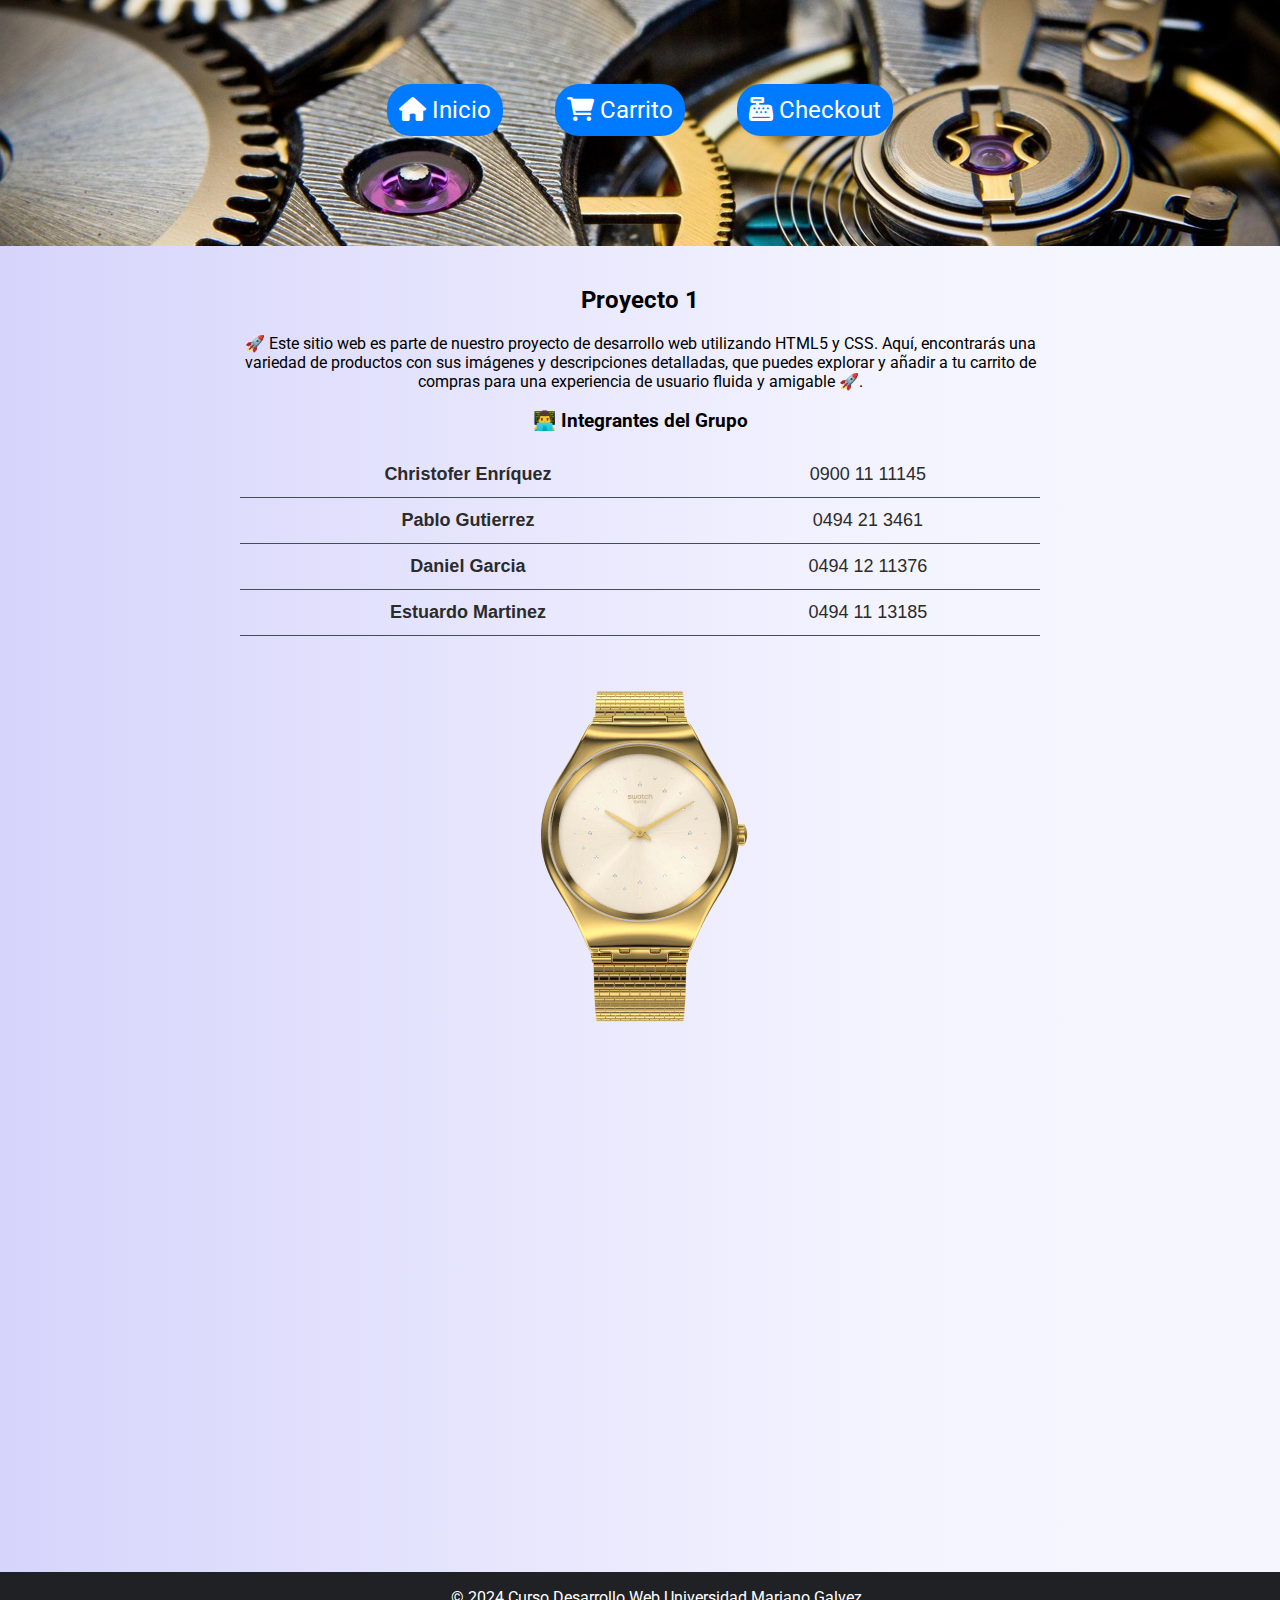
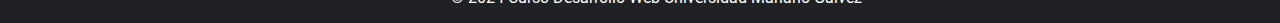
<file: index.html>
<!DOCTYPE html>
<html lang="es">
<head>
    <meta charset="UTF-8">
    <meta name="viewport" content="width=device-width, initial-scale=1.0">
    <title>Página Inicial :: Desarrollo Web</title>
    <!-- Fuente personalizada y librería de íconos -->
    <link href="https://fonts.googleapis.com/css2?family=Roboto:wght@400;700&display=swap" rel="stylesheet">
    <link rel="stylesheet" href="https://cdnjs.cloudflare.com/ajax/libs/font-awesome/6.0.0-beta3/css/all.min.css">
    <link rel="stylesheet" href="./styles/styles.css">
</head>
<body>
    <!--
    Pagina 1
    Página inicial del sitio, donde indiquen los nombres de los integrantes 
    del grupo y una breve descripción del sitio, con videos e imágenes de 
    sus productos. (Usando elementos semánticos)
    -->
    <header>
        <nav>
            <a href="./index.html"><i class="fas fa-home"></i> Inicio</a>
            <a href="./cart.html"><i class="fas fa-shopping-cart"></i> Carrito</a>
            <a href="./checkout.html"><i class="fas fa-cash-register"></i> Checkout</a>
        </nav>
    </header>

    <main>
        <section aria-labelledby="sobre-nosotros">
            <h2 id="sobre-nosotros">Proyecto 1</h2>
            <p>🚀 Este sitio web es parte de nuestro proyecto de desarrollo web utilizando HTML5 y CSS. Aquí, encontrarás una variedad de productos con sus imágenes y descripciones detalladas, que puedes explorar y añadir a tu carrito de compras para una experiencia de usuario fluida y amigable 🚀.</p>
            <p class="nombres-integrantes">
                
            </p>
            <p class="nombres-integrantes">
                
            </p>
            <p class="nombres-integrantes">
                
            </p>
            <p class="nombres-integrantes">
                
            </p>
        </section>

        <section>
            <h3>👨‍💻 Integrantes del Grupo</h2>
            <table>
                <thead></thead>
                <tbody>
                    <tr>
                        <td><a href="mailto:cenriquezg1@miumg.edu.gt">Christofer Enríquez</a></td>
                        <td>0900 11 11145</td>
                    </tr>
                    <tr>
                        <td><a href="mailto:pgutierrezp@miumg.edu.gt">Pablo Gutierrez</a></td>
                        <td>0494 21 3461</td>
                    </tr>
                    <tr>
                        <td><a href="mailto:dgarciaa1@miumg.edu.gt">Daniel Garcia</a></td>
                        <td>0494 12 11376</td>
                    </tr>
                    <tr>
                        <td><a href="mailto:emartinezs2@miumg.edu.gt">Estuardo Martinez</a></td>
                        <td>0494 11 13185</td>
                    </tr>
                </tbody>
            </table>
        </section>

        <section aria-labelledby="productos">
            <article>
                <img src="./img/skinglam.jpg" alt="Reloj Swatch Gold">
            </article>
        </section>

        <section aria-labelledby="video-promocional">
            <div style="position:relative; padding-bottom:56.25%; height:0; overflow:hidden; max-width:100%; height: 50%;">
                <iframe src="https://www.youtube.com/embed/Dfz2b5aa-gE?si=XziD3XNtlfSSLLU4" 
                        style="position:absolute; top:0; left:0; width:100%; height:100%;" 
                        frameborder="0" 
                        allow="accelerometer; autoplay; clipboard-write; encrypted-media; gyroscope; picture-in-picture" 
                        allowfullscreen 
                        aria-labelledby="video-promocional"></iframe>
            </div>
        </section>
    </main>

    <footer>
        &copy; 2024 Curso Desarrollo Web Universidad Mariano Galvez
    </footer>

    <script src="./js/app.js" async></script>
</body>
</html>
</file>
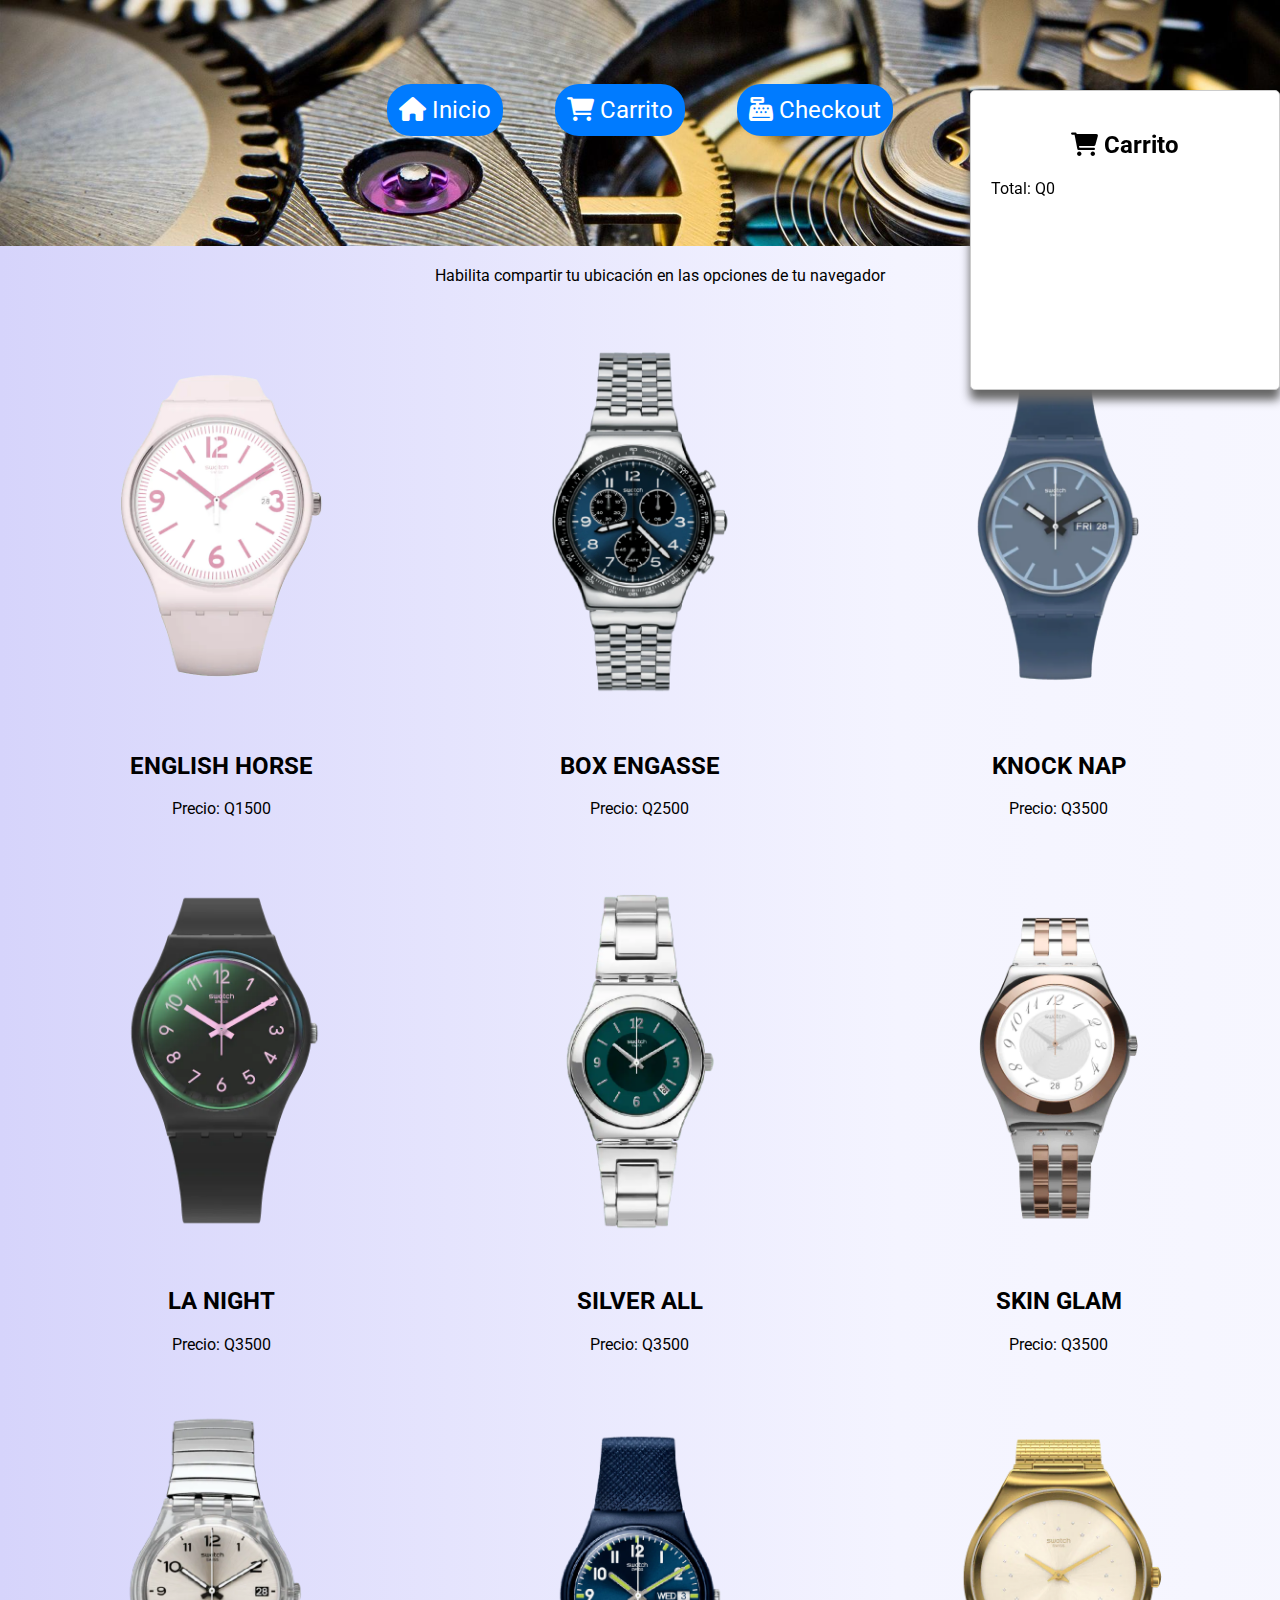
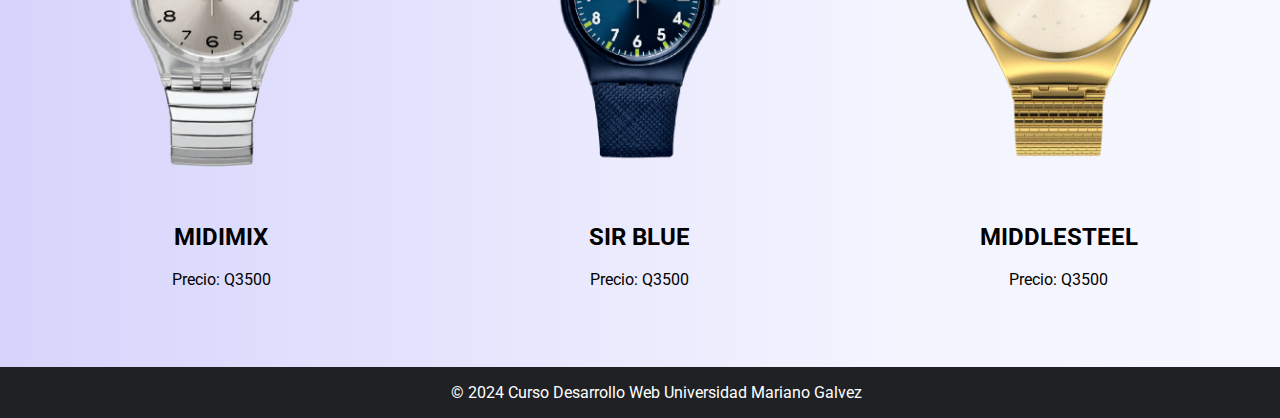
<file: cart.html>
<!DOCTYPE html>
<html lang="es">
<head>
    <meta charset="UTF-8">
    <meta name="viewport" content="width=device-width, initial-scale=1.0">
    <title>Página 2 - Carrito :: Desarrollo Web</title>
    <!-- Fuente personalizada y librería de íconos -->
    <link href="https://fonts.googleapis.com/css2?family=Roboto:wght@400;700&display=swap" rel="stylesheet">
    <link rel="stylesheet" href="https://cdnjs.cloudflare.com/ajax/libs/font-awesome/6.0.0-beta3/css/all.min.css">
    <link rel="stylesheet" href="./styles/styles.css">
    <link rel="stylesheet" href="./styles/cart.css">
</head>
<body>
    <!--
    Página 2
    Página donde se muestre el carrito de compras, lista de productos y el país donde realizara la compra (usando geolocalización).
    -->
    <header>
        <nav>
            <a href="./index.html"><i class="fas fa-home"></i> Inicio</a>
            <a href="./cart.html"><i class="fas fa-shopping-cart"></i> Carrito</a>
            <a href="./checkout.html"><i class="fas fa-cash-register"></i> Checkout</a>
        </nav>
    </header>

    <div id="country-flag">Habilita compartir tu ubicación en las opciones de tu navegador</div>

    <aside class="shopping-cart" ondrop="drop(event)" ondragover="allowDrop(event)">
        <h2><i class="fas fa-shopping-cart"></i> Carrito</h2>
        <p id="cart-items">Arrastra los productos a esta sección</p>
    </aside>

    <div class="main-content">
        <section class="product-list">
            <article class="product-item" draggable="true" ondragstart="drag(event)" data-product="ENGLISH HORSE - Q1500">
                <img src="./img/englishrose.png" alt="Reloj ENGLISH HORSE">
                <h2>ENGLISH HORSE</h2>
                <p>Precio: Q1500</p>
            </article>
            <article class="product-item" draggable="true" ondragstart="drag(event)" data-product="BOX ENGASSE - Q2500">
                <img src="./img/boxengasse.png" alt="Reloj BOX ENGASSE">
                <h2>BOX ENGASSE</h2>
                <p>Precio: Q2500</p>
            </article>
            <article class="product-item" draggable="true" ondragstart="drag(event)" data-product="KNOCK NAP - Q3500">
                <img src="./img/knocknap.png" alt="Reloj KNOCK NAP">
                <h2>KNOCK NAP</h2>
                <p>Precio: Q3500</p>
            </article>
            <article class="product-item" draggable="true" ondragstart="drag(event)" data-product="LA NIGHT - Q3500">
                <img src="./img/lanight.png" alt="Reloj LA NIGHT">
                <h2>LA NIGHT</h2>
                <p>Precio: Q3500</p>
            </article>
            <article class="product-item" draggable="true" ondragstart="drag(event)" data-product="SILVER ALL - Q3500">
                <img src="./img/middlesteel.png" alt="Reloj SILVER ALL">
                <h2>SILVER ALL</h2>
                <p>Precio: Q3500</p>
            </article>
            <article class="product-item" draggable="true" ondragstart="drag(event)" data-product="SKIN GLAM - Q3500">
                <img src="./img/midimix.png" alt="Reloj SKIN GLAM">
                <h2>SKIN GLAM</h2>
                <p>Precio: Q3500</p>
            </article>
            <article class="product-item" draggable="true" ondragstart="drag(event)" data-product="MIDIMIX - Q3500">
                <img src="./img/silverall.png" alt="Reloj MIDIMIX">
                <h2>MIDIMIX</h2>
                <p>Precio: Q3500</p>
            </article>
            <article class="product-item" draggable="true" ondragstart="drag(event)" data-product="SIR BLUE - Q3500">
                <img src="./img/sirblue.png" alt="Reloj SIR BLUE">
                <h2>SIR BLUE</h2>
                <p>Precio: Q3500</p>
            </article>
            <article class="product-item" draggable="true" ondragstart="drag(event)" data-product="MIDDLESTEEL - Q3500">
                <img src="./img/skinglam.png" alt="Reloj MIDDLESTEEL">
                <h2>MIDDLESTEEL</h2>
                <p>Precio: Q3500</p>
            </article>
        </section>
    </div>
    <footer>
        &copy; 2024 Curso Desarrollo Web Universidad Mariano Galvez
    </footer>
    <script src="./config.js"></script>
    <script src="./js/app.js" async></script>
    <script src="./js/cart.js"></script>
</body>
</html>
</file>
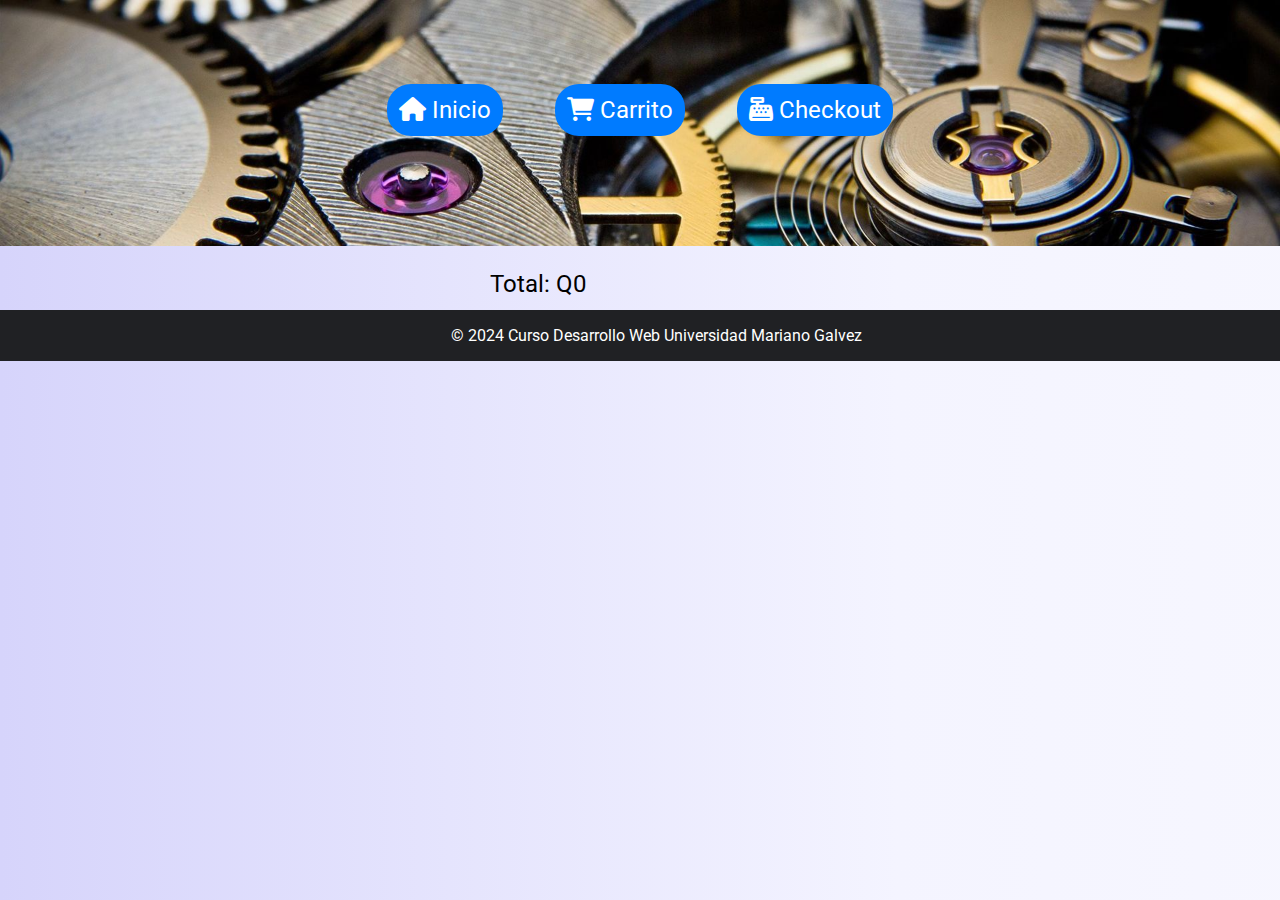
<file: checkout.html>
<!DOCTYPE html>
<html lang="es">
<head>
    <meta charset="UTF-8">
    <meta name="viewport" content="width=device-width, initial-scale=1.0">
    <title>Página 3 - Checkout :: Desarrollo Web</title>
    <!-- Fuente personalizada y librería de íconos -->
    <link href="https://fonts.googleapis.com/css2?family=Roboto:wght@400;700&display=swap" rel="stylesheet">
    <link rel="stylesheet" href="https://cdnjs.cloudflare.com/ajax/libs/font-awesome/6.0.0-beta3/css/all.min.css">
    <link rel="stylesheet" href="./styles/styles.css">
    <link rel="stylesheet" href="./styles/checkout.css">
</head>
<body>
    <!--
    Página 3
    Página donde se confirma la compra y se pueden “quitar/modificar” la 
    cantidad de productos y se ve el precio final
    -->
    <header>
        <nav>
            <a href="./index.html"><i class="fas fa-home"></i> Inicio</a>
            <a href="./cart.html"><i class="fas fa-shopping-cart"></i> Carrito</a>
            <a href="./checkout.html"><i class="fas fa-cash-register"></i> Checkout</a>
        </nav>
    </header>

    <div class="main-content">
        <div id="checkout-items"></div>
        <p id="checkout-total"></p>
    </div>
    <footer>
        &copy; 2024 Curso Desarrollo Web Universidad Mariano Galvez
    </footer>
    <script src="./js/app.js" async></script>
    <script src="./js/checkout.js" async></script>
</body>
</html>
</file>
<file: styles/styles.css>
/* Establecer la fuente principal */
body {
    font-family: 'Roboto', sans-serif;
    overflow-x: hidden;
    padding: 0;
    display: flex;
    flex-direction: column;
    min-height: 100vh;
    text-align: center;
    background: linear-gradient(90deg, rgba(214, 212, 251, 1) 0%, rgba(244, 244, 255, 1) 35%, rgba(255, 255, 255, 1) 100%);
    animation: animateBackground 5s ease infinite;
    background-size: 200% 200%;
    margin: 0;
}
@keyframes animateBackground {
    0% {
        background-position: 0% 50%;
    }
    50% {
        background-position: 100% 50%;
    }
    100% {
        background-position: 0% 50%;
    }
}

/* Estilo de la barra de navegación */
nav ul {
    list-style-type: none;
    margin: 0;
    padding: 0;
    display: flex;
    justify-content: center; /* Centrar la barra de navegación */
    width: 100%; /* Ocupa todo el ancho disponible */
}

nav ul li a {
    color: white;
    text-decoration: none;
    padding: 15px 20px;
    display: flex;
    align-items: center;
    font-size: 1.2em;
}

nav ul li a:hover {
    background-color: #575757;
}

nav ul li a i {
    margin-right: 8px;
}

/* Estilo para los nombres de los integrantes */
.nombres-integrantes {
    font-size: 1.1em;
    font-weight: 700;
    color: #2c3e50;
    line-height: 1.6;
}

/* Estilo para la descripción de los productos */
.descripcion-producto {
    font-size: 0.9em;
    color: #555;
}

/* Imágenes con tamaño ajustado */
img {
    max-width: 50%;
    height: auto;
    border-radius: 8px;
    margin-bottom: 10px;
}

/* Ajustar video */
video {
    max-width: 100%;
    height: auto;
    border-radius: 8px;
    box-shadow: 0 4px 8px rgba(0, 0, 0, 0.1);
}

main {
    width: 80%;
    max-width: 800px;
    margin: 20px auto;
}

footer {
    margin-top: 2em;
    background: #202124;
    width: 100%;
    color: white;
    padding: 1em;
    max-width: 100%;
}

header {
    background: url(../img/watch_banner.jpg);
    background-size: cover;
    height: 150px;
    margin-top: 0;
    text-align: center;
    padding-top: 6em;
    width: 100%;
}
header a {
    background-color: #007bff;
    cursor: pointer;
    color: #fff;
    font-size: 1.5em;
    padding: 0.5em;
    text-decoration: none;
    border-radius: 1em;
    transition: all 0.15s linear;
    margin: auto 1em;
}
header a:hover {
    background-color: #fff;
    cursor: pointer;
    color: #007bff;
}

table, table a {
    width: 100%;
    border-collapse: collapse;
    margin: 20px 0;
    font-size: 18px;
    font-family: Arial, sans-serif;
    color: #2b2b2b;
}
table tbody tr {
    border-bottom: 1px solid #454d55;
    transition: all 0.3s;
}
table tbody td {
    padding: 12px 15px;
}
table tbody td a {
    text-decoration: none;
    color: inherit;
    transition: color 0.3s;
}
table tbody tr:hover {
    background-color: #3c3f44;
    color: #ffffff;
}
table tbody tr:hover td a {
    color: #ffffff;
}
table tbody tr td:first-child {
    font-weight: bold;
}

@media (max-width: 768px) {
    header a {
        display: block;
        font-size: 1.2em;
        padding: 0.25em;
        margin: 0.25em 0.25em;
    }
}
@media (max-width: 600px) {
    header {
        height: 120px;
        padding-top: 0.5em;
    }
}
</file>
<file: styles/cart.css>
.main-content {
    display: flex;
    flex-direction: column;
    justify-content: space-between;
    padding: 20px;
    max-width: 100%;
}
.product-list {
    display: grid;
    grid-template-columns: repeat(3, 1fr); /* Tres columnas */
    gap: 1rem;
    flex: 3; 
}

.product-item {
    padding: 10px;
    border-radius: 5px;
    text-align: center;
    flex: 1 1 calc(33.333% - 1rem);
    box-sizing: border-box;
    cursor: pointer;
    transition: all 0.3s;
}
.product-item:hover {
    background-color: #f9f9f9;
}

.product-item img {
    max-width: 100%;
    height: auto;
}

.cart-item {}
.cart-item img, .cart-item p {
    display: inline-block;
    vertical-align: middle;
}
.cart-item img {
    width: 50px;
}

.shopping-cart {
    background-color: white;
    padding: 20px;
    border: 1px solid #ccc;
    border-radius: 5px;
    width: 310px;
    max-height: 500px;
    height: 300px;
    box-sizing: border-box;
    box-shadow: 0px 10px 10px #666;
    position: fixed;
    right: 0;
    top: 10%;
    overflow-y: auto;
}

#country-flag {
    width: 100%;
    padding: 20px;
}
#country-flag img {
    vertical-align: middle;
}
#cart-items {
    text-align: left;
}

@media (max-width: 768px) {
    .product-item {
        flex: 1 1 calc(50% - 1rem);
    }

    .shopping-cart {
        width: 250px; /* Ajustar el ancho para pantallas medianas */
        max-width: 100%;
    }
}

@media (max-width: 480px) {
    .product-item {
        flex: 1 1 100%;
    }
    .product-item img {
        width: 60%;
    }
    .shopping-cart {
        width: 100%; /* Ajustar el ancho para pantallas pequeñas */
        margin-top: 50px;
        order: -1;
        height: 200px;
    }
    .main-content {
        padding: 0px;
    }
    .product-list {
        grid-template-columns: repeat(1, 1fr);
        padding: 1em;
    }
    #country-flag {
        padding: 20px 0px;
        margin-top: 200px;
    }
}
</file>
<file: styles/checkout.css>
img {
    width: 300px;
}
button {
    font-size: 1.5em;
    width: 30px;
    cursor: pointer;
    text-align: center;
}
.checkout-item {
    border-bottom: 1px dotted black;
    padding: 1em;
}
.main-content {
    position: relative;
    margin: 0 auto;
    min-width: 300px;
}
#checkout-total {
    position: absolute;
    top: 0px;
    font-size: 1.5em;
}
#checkout-items {
    margin-top: 2em;
}
</file>
